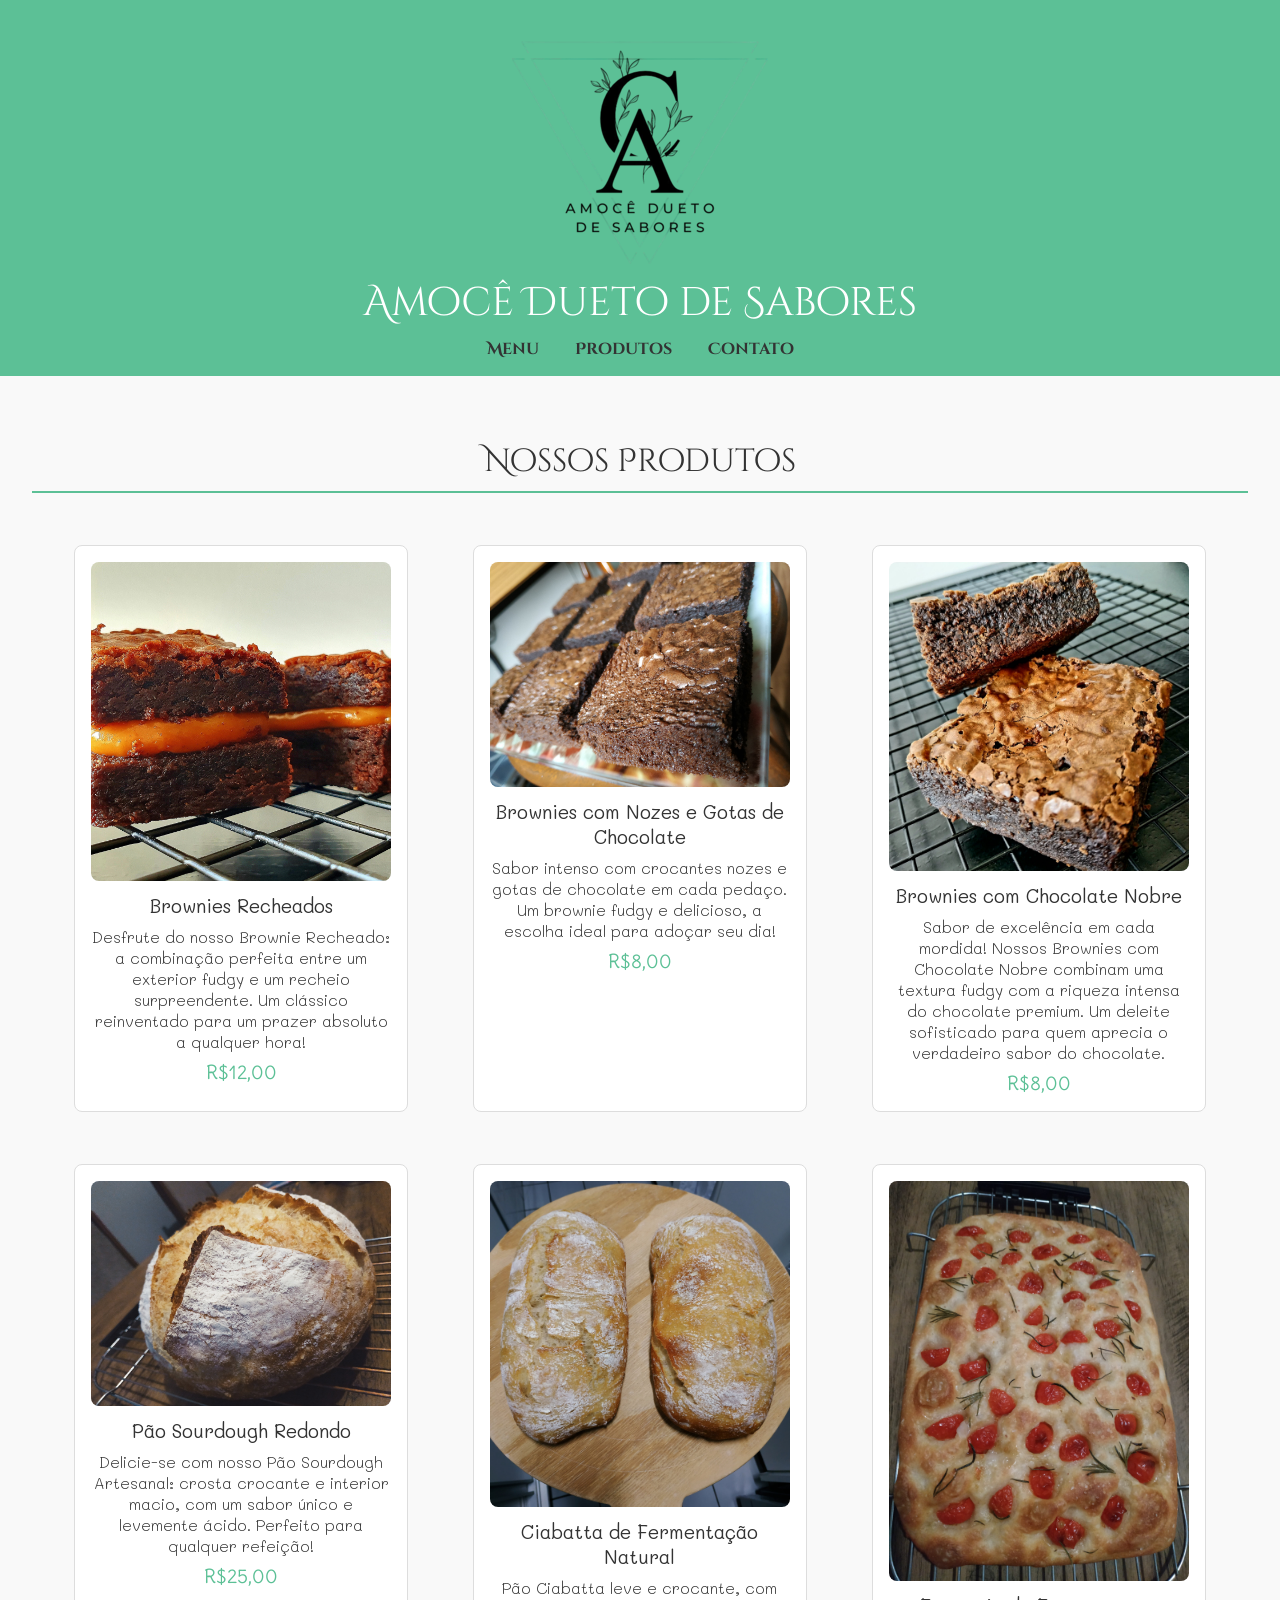
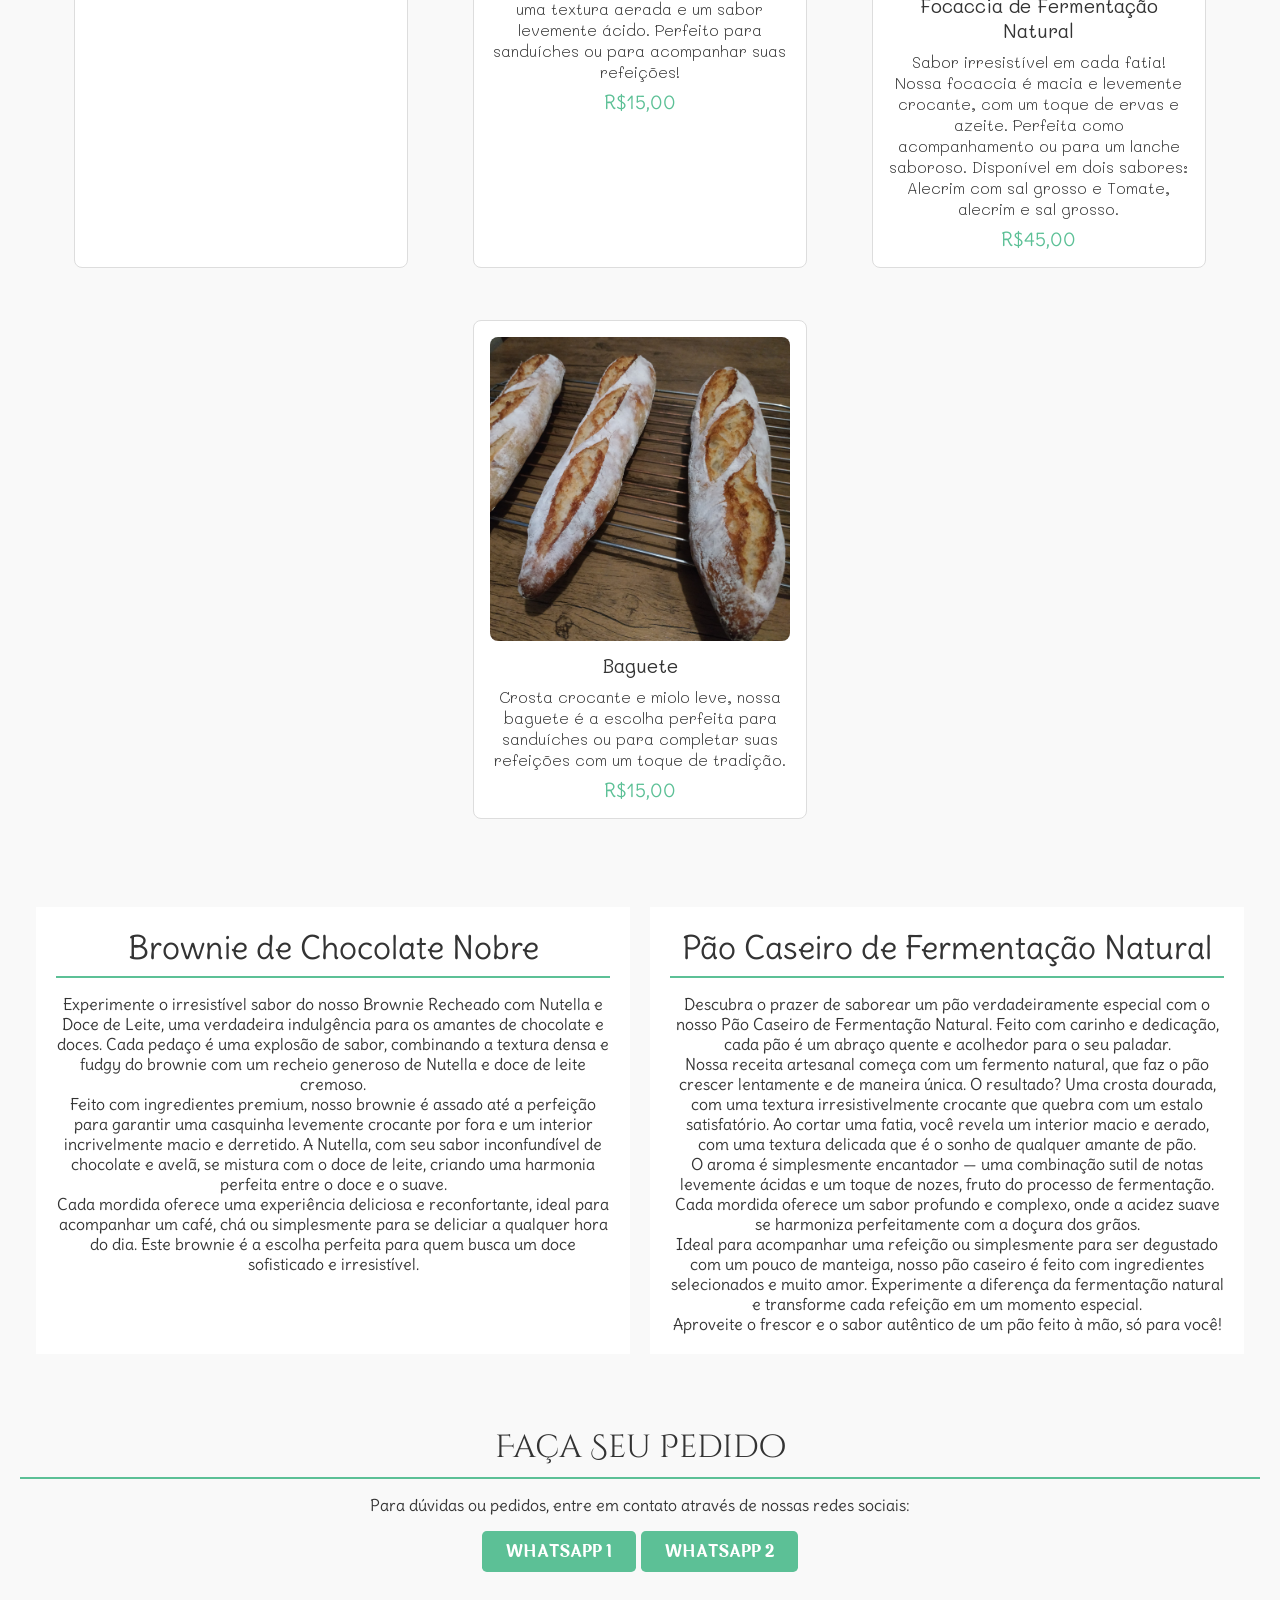
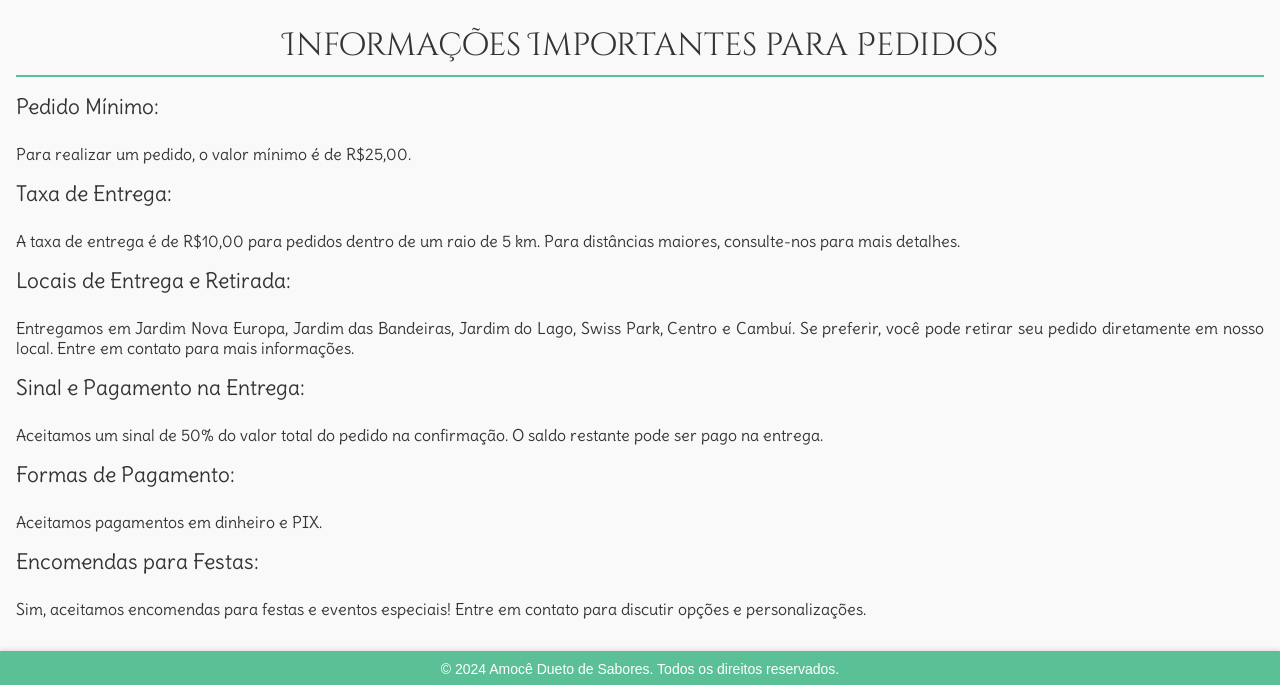
<file: index.html>
<!DOCTYPE html>
<html lang="pt-br">
<head>
    <meta charset="UTF-8">
    <meta name="viewport" content="width=device-width, initial-scale=1.0">
    <title>Amocê Dueto de Sabores</title>
    <link rel="icon" href="img/logotipo_macedo__2_-removebg-preview.ico" type="image/x-icon">
    <link rel="stylesheet" href="styles.css">
    <link rel="preconnect" href="https://fonts.googleapis.com">
    <link rel="preconnect" href="https://fonts.gstatic.com" crossorigin>
    <link href="https://fonts.googleapis.com/css2?family=Aboreto&family=Caveat:wght@400..700&family=Cedarville+Cursive&family=Cinzel+Decorative:wght@400;700;900&family=Cinzel:wght@400..900&family=Coming+Soon&family=Dawning+of+a+New+Day&family=Delius&family=Edu+AU+VIC+WA+NT+Hand:wght@400..700&family=Edu+VIC+WA+NT+Beginner:wght@400..700&family=Indie+Flower&family=Laila:wght@300;400&family=Mali:ital,wght@0,300;0,400;1,300&family=Marcellus+SC&family=Oswald:wght@300&family=Quintessential&family=Rajdhani:wght@300;400;500;600;700&family=Shadows+Into+Light&family=Slabo+27px&display=swap" rel="stylesheet">
</head>
<body>

    <header>
        <div class="header-content">
            <img src="img/logotipo_macedo__2_-removebg-preview.ico" alt="Logo do Site" class="header-image">
            <div class="header-text">
                <h1 class="cinzel-decorative-regular">Amocê Dueto de Sabores</h1>
                <nav>
                    <ul class="cinzel-decorative-regular">
                        <li><a href="#menu">Menu</a></li>
                        <li><a href="#produtos">Produtos</a></li>
                        <li><a href="#contact">Contato</a></li>
                    </ul>
                </nav>
            </div>
        </div>
    </header>

    <section>
        <section id="menu">
            <h2 class="cinzel-decorative-regular">Nossos Produtos</h2>
            <div class="cards-container">
                <div class="card">
                    <img src="img/202408182225.jpg" alt="Brownies Recheados">
                    <h3 class="mali-regular">Brownies Recheados</h3>
                    <p class="mali-light">Desfrute do nosso Brownie Recheado: a combinação 
                        perfeita entre um exterior fudgy e um recheio surpreendente. Um 
                        clássico reinventado para um prazer absoluto a qualquer hora!</p>
                    <span class="delius-regular">R$12,00</span>
                </div>
                <div class="card">
                    <img src="img/226985_859315862ba42a8fea46453dd1372485-11_08_2024, 16_24_30.jpg" alt="Brownies com nozes e gotas de chocolate">
                    <h3 class="mali-regular">Brownies com Nozes e Gotas de Chocolate</h3>
                    <p class="mali-light">Sabor intenso com crocantes nozes e gotas de chocolate em cada pedaço. 
                        Um brownie fudgy e delicioso, a escolha ideal para adoçar seu dia!</p>
                    <span class="delius-regular">R$8,00</span>
                </div>
                <div class="card">
                    <img src="img/IMG-20240818-WA0037.jpg" alt="Brownies com chocolate nobre">
                    <h3 class="mali-regular">Brownies com Chocolate Nobre</h3>
                    <p class="mali-light">Sabor de excelência em cada mordida! Nossos Brownies com Chocolate 
                        Nobre combinam uma textura fudgy com a riqueza intensa do chocolate premium. Um 
                        deleite sofisticado para quem aprecia o verdadeiro sabor do chocolate.</p>
                    <span class="delius-regular">R$8,00</span>
                </div>
                <div class="card">
                    <img src="img/IMG-20240818-WA0003.jpg" alt="Pão Sourdough Redondo">
                    <h3 class="mali-regular">Pão Sourdough Redondo</h3>
                    <p class="mali-light">Delicie-se com nosso Pão Sourdough Artesanal: crosta crocante 
                        e interior macio, com um sabor único e levemente ácido. Perfeito para qualquer refeição!</p>
                    <span class="delius-regular">R$25,00</span>
                </div>
                <div class="card">
                    <img src="img/IMG-20240818-WA0016.jpg" alt="Ciabatta de Fermentação Natural">
                    <h3 class="mali-regular">Ciabatta de Fermentação Natural</h3>
                    <p class="mali-light">Pão Ciabatta leve e crocante, com uma textura aerada e um 
                        sabor levemente ácido. Perfeito para sanduíches ou para acompanhar suas refeições!</p>
                    <span class="delius-regular">R$15,00</span>
                </div>
                <div class="card">
                    <img src="img/IMG-20240818-WA0026.jpg" alt="Focaccia">
                    <h3 class="mali-regular">Focaccia de Fermentação Natural</h3>
                    <p class="mali-light">Sabor irresistível em cada fatia! Nossa focaccia é macia e 
                        levemente crocante, com um toque de ervas e azeite. Perfeita como acompanhamento 
                        ou para um lanche saboroso. Disponível em dois sabores: Alecrim com sal grosso e 
                        Tomate, alecrim e sal grosso.</p>
                    <span class="delius-regular">R$45,00</span>
                </div>
                <div class="card">
                    <img src="img/IMG-20240818-WA0008.jpg" alt="Baguete">
                    <h3 class="mali-regular">Baguete</h3>
                    <p class="mali-light">Crosta crocante e miolo leve, nossa baguete é a escolha 
                        perfeita para sanduíches ou para completar suas refeições com um toque de tradição.</p>
                    <span class="delius-regular">R$15,00</span>
                </div>
            </div>
        </section>

        <div class="container" id="produtos">
            <div class="left-panel">
                <h2 class="delius-regular">Brownie de Chocolate Nobre</h2>
                <p class="delius-regular">
                    Experimente o irresistível sabor do nosso Brownie Recheado com Nutella e Doce de Leite, uma verdadeira indulgência para os amantes de chocolate e doces. Cada pedaço é uma explosão de sabor, combinando a textura densa e fudgy do brownie com um recheio generoso de Nutella e doce de leite cremoso.
                </p>
                <p class="delius-regular">
                    Feito com ingredientes premium, nosso brownie é assado até a perfeição para garantir uma casquinha levemente crocante por fora e um interior incrivelmente macio e derretido. A Nutella, com seu sabor inconfundível de chocolate e avelã, se mistura com o doce de leite, criando uma harmonia perfeita entre o doce e o suave.
                </p>
                <p class="delius-regular">
                    Cada mordida oferece uma experiência deliciosa e reconfortante, ideal para acompanhar um café, chá ou simplesmente para se deliciar a qualquer hora do dia. Este brownie é a escolha perfeita para quem busca um doce sofisticado e irresistível.
                </p>
            </div>

            <div class="right-panel">
                <h2 class="delius-regular">Pão Caseiro de Fermentação Natural</h2>
                <p class="delius-regular">
                    Descubra o prazer de saborear um pão verdadeiramente especial com o nosso Pão Caseiro de Fermentação Natural. Feito com carinho e dedicação, cada pão é um abraço quente e acolhedor para o seu paladar.
                </p>
                <p class="delius-regular">
                    Nossa receita artesanal começa com um fermento natural, que faz o pão crescer lentamente e de maneira única. O resultado? Uma crosta dourada, com uma textura irresistivelmente crocante que quebra com um estalo satisfatório. Ao cortar uma fatia, você revela um interior macio e aerado, com uma textura delicada que é o sonho de qualquer amante de pão.
                </p>
                <p class="delius-regular">
                    O aroma é simplesmente encantador — uma combinação sutil de notas levemente ácidas e um toque de nozes, fruto do processo de fermentação. Cada mordida oferece um sabor profundo e complexo, onde a acidez suave se harmoniza perfeitamente com a doçura dos grãos.
                </p>
                <p class="delius-regular">
                    Ideal para acompanhar uma refeição ou simplesmente para ser degustado com um pouco de manteiga, nosso pão caseiro é feito com ingredientes selecionados e muito amor. Experimente a diferença da fermentação natural e transforme cada refeição em um momento especial.
                </p>
                <p class="delius-regular">
                    Aproveite o frescor e o sabor autêntico de um pão feito à mão, só para você!
                </p>
            </div>
        </div>
    </section>

    <section id="contact" class="contact-section">
        <h2 class="cinzel-decorative-regular">Faça Seu Pedido</h2>
        <p class="delius-regular">Para dúvidas ou pedidos, entre em contato através de nossas redes sociais:</p>
        <a href="https://wa.me/+5519981256830" class="btn" target="_blank">WhatsApp 1</a>
        <a href="https://wa.me/+5519982758672" class="btn" target="_blank">WhatsApp 2</a>
    </section>

    <section id="faq" class="faq-section">
        <h2 class="cinzel-decorative-regular">Informações Importantes para Pedidos</h2>

        <h3 class="delius-regular">Pedido Mínimo:</h3>
        <p class="delius-regular">Para realizar um pedido, o valor mínimo é de R$25,00.</p>

        <h3 class="delius-regular">Taxa de Entrega:</h3>
        <p class="delius-regular">A taxa de entrega é de R$10,00 para pedidos dentro de um raio de 5 km. 
            Para distâncias maiores, consulte-nos para mais detalhes.</p>

        <h3 class="delius-regular">Locais de Entrega e Retirada:</h3>
        <p class="delius-regular">Entregamos em Jardim Nova Europa, Jardim das Bandeiras, Jardim do Lago, 
            Swiss Park, Centro e Cambuí. Se preferir, você pode retirar seu pedido diretamente em nosso 
            local. Entre em contato para mais informações.</p>

        <h3 class="delius-regular">Sinal e Pagamento na Entrega:</h3>
        <p class="delius-regular">Aceitamos um sinal de 50% do valor total do pedido na confirmação. 
            O saldo restante pode ser pago na entrega.</p>

        <h3 class="delius-regular">Formas de Pagamento:</h3>
        <p class="delius-regular">Aceitamos pagamentos em dinheiro e PIX.</p>

        <h3 class="delius-regular">Encomendas para Festas:</h3>
        <p class="delius-regular">Sim, aceitamos encomendas para festas e eventos especiais! 
            Entre em contato para discutir opções e personalizações.</p>

    </section>
    
    <footer>
        <p>&copy; 2024 Amocê Dueto de Sabores. Todos os direitos reservados.</p>
    </footer>
</body>
</html>
</file>
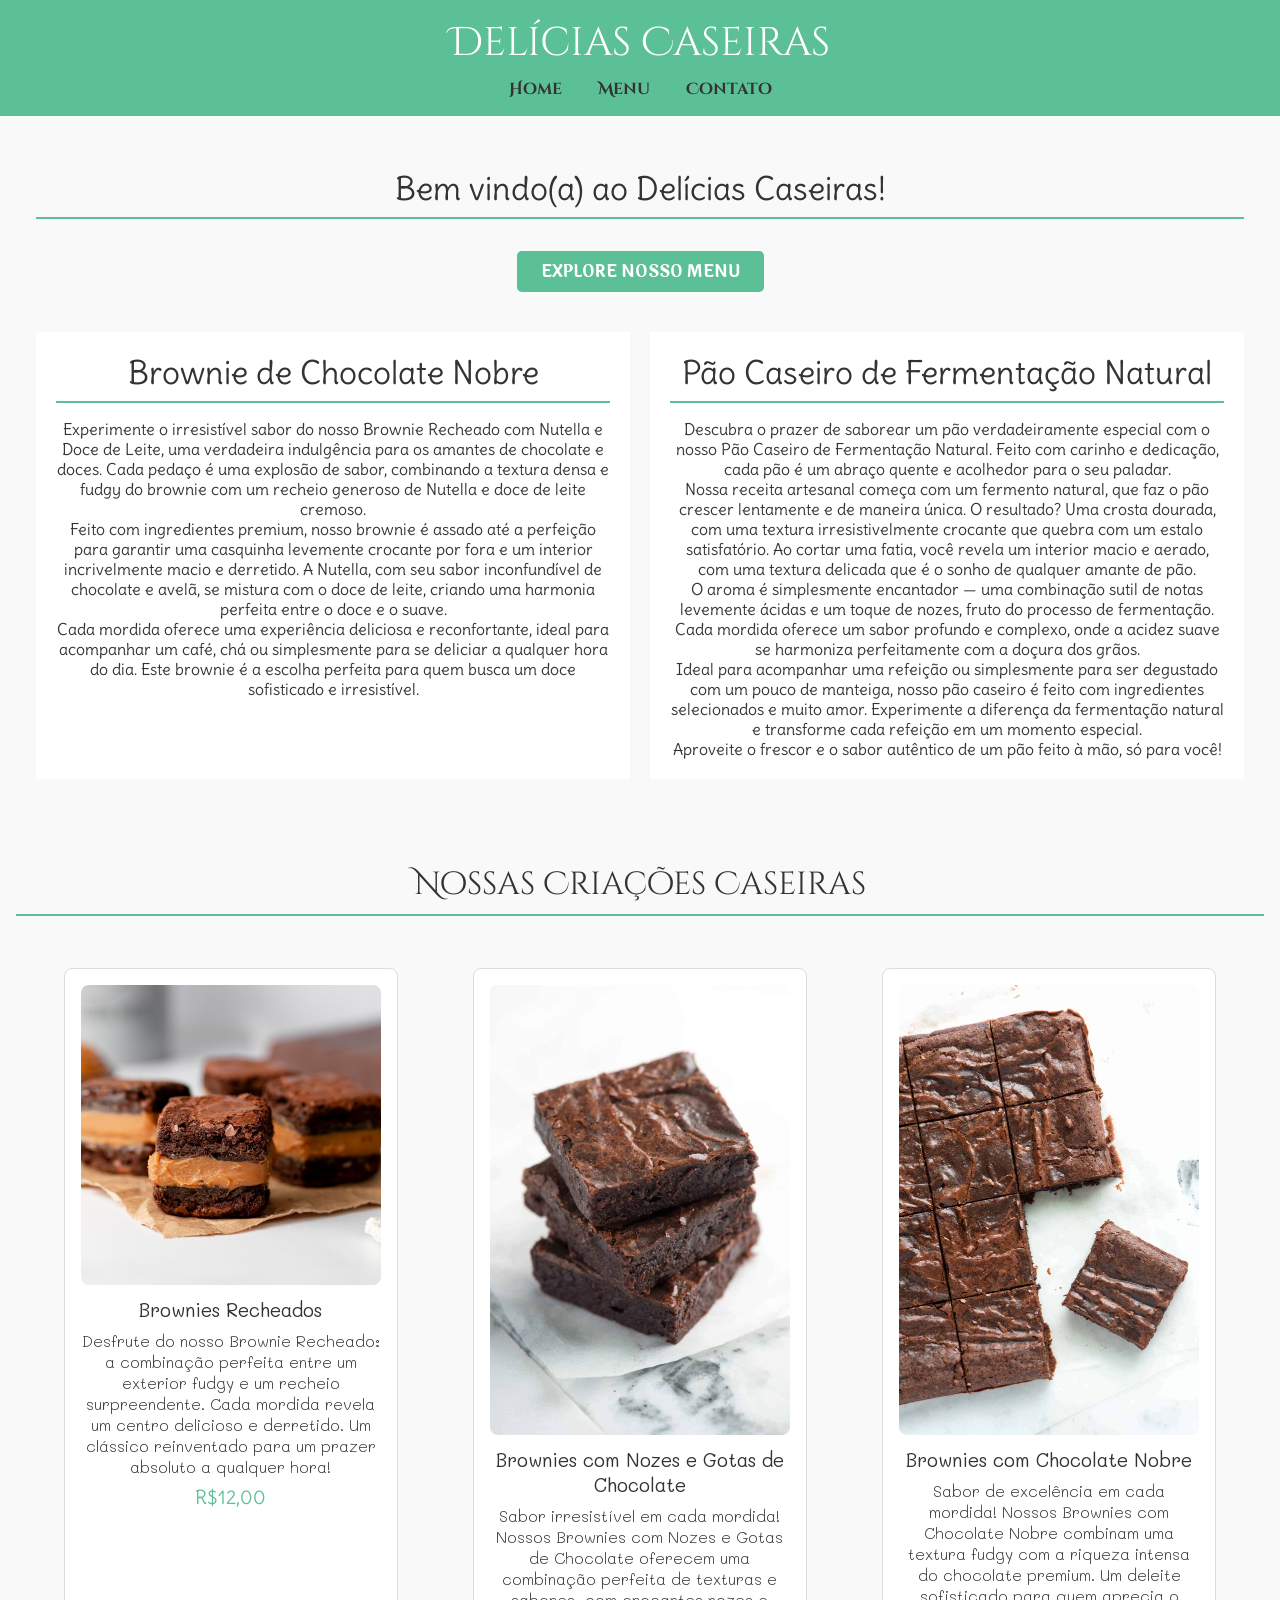
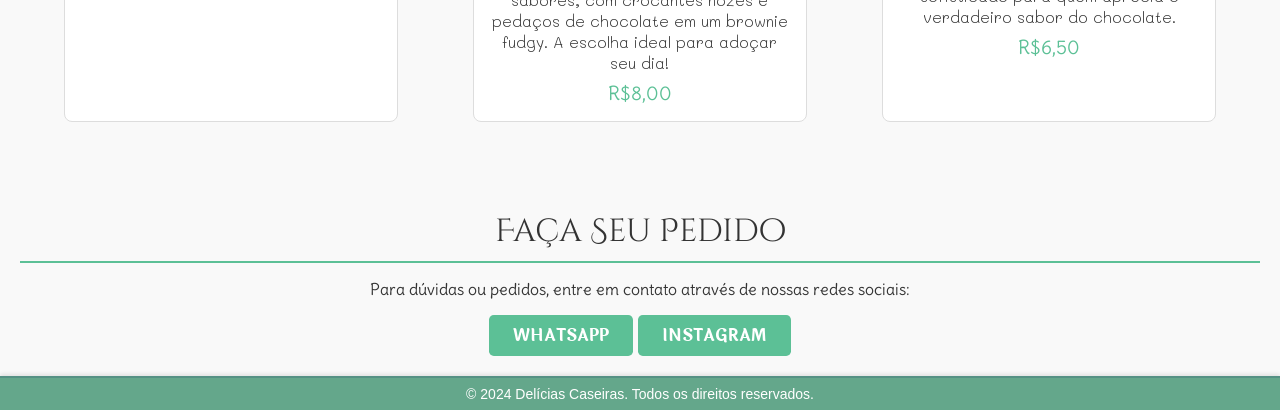
<file: brownie-project/v1/index.html>
<!DOCTYPE html>
<html lang="pt-br">
<head>
    <meta charset="UTF-8">
    <meta name="viewport" content="width=device-width, initial-scale=1.0">
    <title>Delícias Caseiras</title>
    <link rel="stylesheet" href="styles.css">
    <link rel="preconnect" href="https://fonts.googleapis.com">
    <link rel="preconnect" href="https://fonts.gstatic.com" crossorigin>
    <link href="https://fonts.googleapis.com/css2?family=Aboreto&family=Caveat:wght@400..700&family=Cedarville+Cursive&family=Cinzel+Decorative:wght@400;700;900&family=Cinzel:wght@400..900&family=Coming+Soon&family=Dawning+of+a+New+Day&family=Delius&family=Edu+AU+VIC+WA+NT+Hand:wght@400..700&family=Edu+VIC+WA+NT+Beginner:wght@400..700&family=Indie+Flower&family=Laila:wght@300;400&family=Mali:ital,wght@0,300;0,400;1,300&family=Marcellus+SC&family=Oswald:wght@300&family=Quintessential&family=Rajdhani:wght@300;400;500;600;700&family=Shadows+Into+Light&family=Slabo+27px&display=swap" rel="stylesheet">
</head>
<body>
    <header>
        <h1 class="cinzel-decorative-regular">Delícias Caseiras</h1>
        <nav>
            <ul class="cinzel-decorative-regular">
                <li><a href="#home">Home</a></li>
                <li><a href="#menu">Menu</a></li>
                <li><a href="#contact">Contato</a></li>
            </ul>
        </nav>
    </header>

    <section id="home">
        <div class="home-content">
            <h2 class="delius-regular">Bem vindo(a) ao Delícias Caseiras!</h2>
            <a href="#menu" class="btn">Explore nosso menu</a>
        </div>

        <div class="container">
            <div class="left-panel">
                <h2 class="delius-regular">Brownie de Chocolate Nobre</h2>
                <p class="delius-regular">
                    Experimente o irresistível sabor do nosso Brownie Recheado com Nutella e Doce de Leite, uma verdadeira indulgência para os amantes de chocolate e doces. Cada pedaço é uma explosão de sabor, combinando a textura densa e fudgy do brownie com um recheio generoso de Nutella e doce de leite cremoso.
                </p>
                <p class="delius-regular">
                    Feito com ingredientes premium, nosso brownie é assado até a perfeição para garantir uma casquinha levemente crocante por fora e um interior incrivelmente macio e derretido. A Nutella, com seu sabor inconfundível de chocolate e avelã, se mistura com o doce de leite, criando uma harmonia perfeita entre o doce e o suave.
                </p>
                <p class="delius-regular">
                    Cada mordida oferece uma experiência deliciosa e reconfortante, ideal para acompanhar um café, chá ou simplesmente para se deliciar a qualquer hora do dia. Este brownie é a escolha perfeita para quem busca um doce sofisticado e irresistível.
                </p>
            </div>

            <div class="right-panel">
                <h2 class="delius-regular">Pão Caseiro de Fermentação Natural</h2>
                <p class="delius-regular">
                    Descubra o prazer de saborear um pão verdadeiramente especial com o nosso Pão Caseiro de Fermentação Natural. Feito com carinho e dedicação, cada pão é um abraço quente e acolhedor para o seu paladar.
                </p>
                <p class="delius-regular">
                    Nossa receita artesanal começa com um fermento natural, que faz o pão crescer lentamente e de maneira única. O resultado? Uma crosta dourada, com uma textura irresistivelmente crocante que quebra com um estalo satisfatório. Ao cortar uma fatia, você revela um interior macio e aerado, com uma textura delicada que é o sonho de qualquer amante de pão.
                </p>
                <p class="delius-regular">
                    O aroma é simplesmente encantador — uma combinação sutil de notas levemente ácidas e um toque de nozes, fruto do processo de fermentação. Cada mordida oferece um sabor profundo e complexo, onde a acidez suave se harmoniza perfeitamente com a doçura dos grãos.
                </p>
                <p class="delius-regular">
                    Ideal para acompanhar uma refeição ou simplesmente para ser degustado com um pouco de manteiga, nosso pão caseiro é feito com ingredientes selecionados e muito amor. Experimente a diferença da fermentação natural e transforme cada refeição em um momento especial.
                </p>
                <p class="delius-regular">
                    Aproveite o frescor e o sabor autêntico de um pão feito à mão, só para você!
                </p>
            </div>
        </div>
    </section>

    <section id="menu">
        <h2 class="cinzel-decorative-regular">Nossas Criações Caseiras</h2>
        <div class="cards-container">
            <div class="card">
                <img src="img/[131] BROWNIE RECHEADO.jpg" alt="Brownies Recheados">
                <h3 class="mali-regular">Brownies Recheados</h3>
                <p class="mali-light">Desfrute do nosso Brownie Recheado: a combinação 
                    perfeita entre um exterior fudgy e um recheio surpreendente. Cada 
                    mordida revela um centro delicioso e derretido. Um clássico reinventado 
                    para um prazer absoluto a qualquer hora!</p>
                <span class="delius-regular">R$12,00</span>
            </div>
            <div class="card">
                <img src="img/Brownies-Recipe-1-1200.jpg" alt="Brownies com nozes e gotas de chocolate">
                <h3 class="mali-regular">Brownies com Nozes e Gotas de Chocolate</h3>
                <p class="mali-light">Sabor irresistível em cada mordida! Nossos Brownies com Nozes e 
                    Gotas de Chocolate oferecem uma combinação perfeita de texturas e sabores, com 
                    crocantes nozes e pedaços de chocolate em um brownie fudgy. A escolha ideal para 
                    adoçar seu dia!</p>
                <span class="delius-regular">R$8,00</span>
            </div>
            <div class="card">
                <img src="img/Brownies-Recipe-3-1200.jpg" alt="Brownies com chocolate nobre">
                <h3 class="mali-regular">Brownies com Chocolate Nobre</h3>
                <p class="mali-light">Sabor de excelência em cada mordida! Nossos Brownies com Chocolate 
                    Nobre combinam uma textura fudgy com a riqueza intensa do chocolate premium. Um 
                    deleite sofisticado para quem aprecia o verdadeiro sabor do chocolate.</p>
                <span class="delius-regular">R$6,50</span>
            </div>
        </div>
    </section>

    <section id="contact" class="contact-section">
        <h2 class="cinzel-decorative-regular">Faça Seu Pedido</h2>
        <p class="delius-regular">Para dúvidas ou pedidos, entre em contato através de nossas redes sociais:</p>
        <!-- <p class="delius-regular">Pedido mínimo, taxa de entrega, locais de entrega e busca, sinal e pagamento na entrega, formas de pagamento, aceita encomendas para festa.</p> -->
        <a href="https://wa.me/+5519981256830" class="btn" target="_blank">WhatsApp</a>
        <a href="https://wa.me/+5519982758672" class="btn" target="_blank">Instagram</a>
    </section>

    <footer>
        <p>&copy; 2024 Delícias Caseiras. Todos os direitos reservados.</p>
    </footer>
</body>
</html>
</file>
<file: styles.css>
/* General Styles */
/* Reset básico */
body, h1, h2, h3, p {
    margin: 0;
    padding: 0;
    box-sizing: border-box;
}

body {
    font-family: Arial, sans-serif;
    background-color: #f9f9f9;
    color: #333;
}

/* Header */
header {
    background-color: #5cc096;
    color: #fff;
    padding: 1rem 2rem;
    text-align: center;
}

header h1 {
    margin-bottom: 0.5rem;
    font-size: 2.5rem;
}

header nav ul {
    list-style: none;
    padding: 0;
    margin: 0;
}

header nav ul li {
    display: inline;
    margin: 0 1rem;
}

header nav ul li a {
    text-decoration: none;
    color: #333;
    font-weight: bold;
}

header a:hover {
    text-decoration: none;
    color: #ebe7e7;
    font-weight: bold;
}

/* Section Headers */
section {
    padding: 2rem 1rem;
    text-align: center;
}

section h2 {
    font-size: 2rem;
    border-bottom: 2px solid #5cc096;
    padding-bottom: 0.5rem;
    margin-bottom: 1rem;
}

/* Main Sections */
.home-content {
    text-align: center;
    padding: 20px;
}

.container {
    display: flex;
    flex-wrap: wrap;
    gap: 20px;
    padding: 20px;
}

.cards-container {
    display: flex;
    flex-wrap: wrap;
    gap: 20px;
    padding: 20px;
}

.card {
    flex: 1;
    min-width: 250px;
    max-width: 300px;
    background: #fff;
    border: 1px solid #ddd;
    border-radius: 8px;
    overflow: hidden;
    text-align: center;
    padding: 1rem;
    margin: 1rem auto;
}

.card img {
    width: 100%;
    height: auto;
    border-radius: 0.5rem;
}

.card h3, .card p {
    margin: 0.5rem 0;
}

.card span {
    font-size: 1.2rem;
    color: #5cc096;
}

.contact-section {
    padding: 20px;
    text-align: center;
}

/* Footer */
footer {
    background-color: #5cc096;
    color: #fff;
    text-align: center;
    padding: 0.5rem 1rem;
    font-size: 0.875rem;
    border-top: 2px solid #5cc096;
    box-shadow: 0 -2px 4px rgba(0, 0, 0, 0.1);
}

.left-panel, .right-panel {
    flex: 1; /* Ambas as seções se expandem igualmente */
    padding: 20px; /* Espaçamento interno */
    background-color: #ffffff;
}

/* Estilos para a seção FAQ */
.faq-section {
    padding: 2rem 1rem;
}

.faq-section h2 {
    font-size: 2rem;
    border-bottom: 2px solid #5cc096;
    padding-bottom: 0.5rem;
    margin-bottom: 1rem;
    text-align: center; /* Centraliza o título */
}

.faq-section h3 {
    font-size: 1.3rem;
    padding-bottom: 0.5rem;
    margin-bottom: 1rem;
    text-align: justify;
}

.faq-section p {
    text-align: justify; /* Justifica o texto */
    margin-bottom: 1rem; /* Espaçamento inferior entre parágrafos */
}

.faq-section p:last-of-type {
    margin-bottom: 0; /* Remove margem inferior do último parágrafo */
}

/* Hero Section */
.btn {
    display: inline-block;
    padding: 0.5rem 1.5rem;
    margin-top: 1rem;
    background-color: #5cc096;
    color: #fff;
    text-decoration: none;
    border-radius: 0.3rem;
    font-weight: 700; /* Use bold font weight */
    font-family: 'Laila', sans-serif; /* Apply new font */
    font-size: 1rem; /* Adjust font size if needed */
    text-transform: uppercase; /* Optional: make text uppercase */
}

.btn:hover {
    background-color: #1c6446;
}

/* Responsividade */
@media (max-width: 768px) {
    .container {
        flex-direction: column;
    }

    .cards-container {
        flex-direction: column;
    }
}

/* Font Classes */
.oswald-test {
    font-family: "Oswald", sans-serif;
    font-optical-sizing: auto;
    font-weight: 300;
    font-style: normal;
}

.edu-vic-wa-nt-beginner-test {
    font-family: "Edu VIC WA NT Beginner", cursive;
    font-optical-sizing: auto;
    font-weight: 400;
    font-style: normal;
}

.shadows-into-light-regular {
    font-family: "Shadows Into Light", cursive;
    font-weight: 400;
    font-style: normal;
}

.cinzel-test {
    font-family: "Cinzel", system-ui;
    font-optical-sizing: auto;
    font-weight: 400;
    font-style: normal;
}

.caveat-test {
    font-family: "Caveat", system-ui;
    font-optical-sizing: auto;
    font-weight: 500;
    font-style: normal;
}
  
.aboreto-regular {
    font-family: "Aboreto", system-ui;
    font-weight: 400;
    font-style: normal;
}

.quintessential-regular {
    font-family: "Quintessential", system-ui;
    font-weight: 400;
    font-style: normal;
}

.dawning-of-a-new-day-regular {
    font-family: "Dawning of a New Day", system-ui;
    font-weight: 400;
    font-style: normal;
}

.coming-soon-regular {
    font-family: "Coming Soon", system-ui;
    font-weight: 400;
    font-style: normal;
}

.cedarville-cursive-regular {
    font-family: "Cedarville Cursive", system-ui;
    font-weight: 400;
    font-style: normal;
}
  
.mali-light {
    font-family: "Mali", system-ui;
    font-weight: 300;
    font-style: normal;
}

.mali-regular {
    font-family: "Mali", system-ui;
    font-weight: 400;
    font-style: normal;
}

.mali-light-italic {
    font-family: "Mali", system-ui;
    font-weight: 300;
    font-style: italic;
}

.marcellus-sc-regular {
    font-family: "Marcellus SC", system-ui;
    font-weight: 400;
    font-style: normal;
}

.delius-regular {
    font-family: "Delius", system-ui;
    font-weight: 400;
    font-style: normal;
}

.cinzel-decorative-regular {
    font-family: "Cinzel Decorative", system-ui;
    font-weight: 400;
    font-style: normal;
}

.cinzel-decorative-bold {
    font-family: "Cinzel Decorative", system-ui;
    font-weight: 700;
    font-style: normal;
}

.cinzel-decorative-black {
    font-family: "Cinzel Decorative", system-ui;
    font-weight: 900;
    font-style: normal;
}

.laila-light {
    font-family: "Laila", system-ui;
    font-weight: 300;
    font-style: normal;
}

.laila-regular {
    font-family: "Laila", system-ui;
    font-weight: 400;
    font-style: normal;
}
</file>
<file: brownie-project/v1/styles.css>
/* General Styles */
/* Reset básico */
body, h1, h2, h3, p {
    margin: 0;
    padding: 0;
    box-sizing: border-box;
}

body {
    font-family: Arial, sans-serif;
    background-color: #f9f9f9;
    color: #333;
}

/* Header */
header {
    background-color: #5cc096;
    color: #fff;
    padding: 1rem 2rem;
    text-align: center;
}

header h1 {
    margin-bottom: 0.5rem;
    font-size: 2.5rem;
}

header nav ul {
    list-style: none;
    padding: 0;
    margin: 0;
}

header nav ul li {
    display: inline;
    margin: 0 1rem;
}

header nav ul li a {
    text-decoration: none;
    color: #333;
    font-weight: bold;
}

/* Section Headers */
section {
    padding: 2rem 1rem;
    text-align: center;
}

section h2 {
    font-size: 2rem;
    border-bottom: 2px solid #5cc096;
    padding-bottom: 0.5rem;
    margin-bottom: 1rem;
}

/* Main Sections */
.home-content {
    text-align: center;
    padding: 20px;
}

.container {
    display: flex;
    flex-wrap: wrap;
    gap: 20px;
    padding: 20px;
}

.cards-container {
    display: flex;
    flex-wrap: wrap;
    gap: 20px;
    padding: 20px;
}

.card {
    flex: 1;
    min-width: 250px;
    max-width: 300px;
    background: #fff;
    border: 1px solid #ddd;
    border-radius: 8px;
    overflow: hidden;
    text-align: center;
    padding: 1rem;
    margin: 1rem auto;
}

.card img {
    width: 100%;
    height: auto;
    border-radius: 0.5rem;
}

.card h3, .card p {
    margin: 0.5rem 0;
}

.card span {
    font-size: 1.2rem;
    color: #5cc096;
}

.contact-section {
    padding: 20px;
    text-align: center;
}

/* Footer */
footer {
    background-color: #64a78b;
    color: #fff;
    text-align: center;
    padding: 0.5rem 1rem;
    font-size: 0.875rem;
    border-top: 2px solid #559184;
    box-shadow: 0 -2px 4px rgba(0, 0, 0, 0.1);
}

.left-panel, .right-panel {
    flex: 1; /* Ambas as seções se expandem igualmente */
    padding: 20px; /* Espaçamento interno */
    background-color: #ffffff;
}

/* Hero Section */
.hero {
    background-color: #fff3f3;
    text-align: center;
    padding: 2rem 1rem;
    border-bottom: 2px solid #5cc096;
}

.hero h2 {
    font-size: 2rem;
}

.hero p {
    font-size: 1.2rem;
}

.btn {
    display: inline-block;
    padding: 0.5rem 1.5rem;
    margin-top: 1rem;
    background-color: #5cc096;
    color: #fff;
    text-decoration: none;
    border-radius: 0.3rem;
    font-weight: 700; /* Use bold font weight */
    font-family: 'Laila', sans-serif; /* Apply new font */
    font-size: 1rem; /* Adjust font size if needed */
    text-transform: uppercase; /* Optional: make text uppercase */
}

.btn:hover {
    background-color: #1c6446;
}

/* Responsividade */
@media (max-width: 768px) {
    .container {
        flex-direction: column;
    }

    .cards-container {
        flex-direction: column;
    }
}

/* Font Classes */
.oswald-test {
    font-family: "Oswald", sans-serif;
    font-optical-sizing: auto;
    font-weight: 300;
    font-style: normal;
}

.edu-vic-wa-nt-beginner-test {
    font-family: "Edu VIC WA NT Beginner", cursive;
    font-optical-sizing: auto;
    font-weight: 400;
    font-style: normal;
}

.shadows-into-light-regular {
    font-family: "Shadows Into Light", cursive;
    font-weight: 400;
    font-style: normal;
}

.cinzel-test {
    font-family: "Cinzel", system-ui;
    font-optical-sizing: auto;
    font-weight: 400;
    font-style: normal;
}

.caveat-test {
    font-family: "Caveat", system-ui;
    font-optical-sizing: auto;
    font-weight: 500;
    font-style: normal;
}
  
.aboreto-regular {
    font-family: "Aboreto", system-ui;
    font-weight: 400;
    font-style: normal;
}

.quintessential-regular {
    font-family: "Quintessential", system-ui;
    font-weight: 400;
    font-style: normal;
}

.dawning-of-a-new-day-regular {
    font-family: "Dawning of a New Day", system-ui;
    font-weight: 400;
    font-style: normal;
}

.coming-soon-regular {
    font-family: "Coming Soon", system-ui;
    font-weight: 400;
    font-style: normal;
}

.cedarville-cursive-regular {
    font-family: "Cedarville Cursive", system-ui;
    font-weight: 400;
    font-style: normal;
}
  
.mali-light {
    font-family: "Mali", system-ui;
    font-weight: 300;
    font-style: normal;
}

.mali-regular {
    font-family: "Mali", system-ui;
    font-weight: 400;
    font-style: normal;
}

.mali-light-italic {
    font-family: "Mali", system-ui;
    font-weight: 300;
    font-style: italic;
}

.marcellus-sc-regular {
    font-family: "Marcellus SC", system-ui;
    font-weight: 400;
    font-style: normal;
}

.delius-regular {
    font-family: "Delius", system-ui;
    font-weight: 400;
    font-style: normal;
}

.cinzel-decorative-regular {
    font-family: "Cinzel Decorative", system-ui;
    font-weight: 400;
    font-style: normal;
}

.cinzel-decorative-bold {
    font-family: "Cinzel Decorative", system-ui;
    font-weight: 700;
    font-style: normal;
}

.cinzel-decorative-black {
    font-family: "Cinzel Decorative", system-ui;
    font-weight: 900;
    font-style: normal;
}

.laila-light {
    font-family: "Laila", system-ui;
    font-weight: 300;
    font-style: normal;
}

.laila-regular {
    font-family: "Laila", system-ui;
    font-weight: 400;
    font-style: normal;
}
</file>
